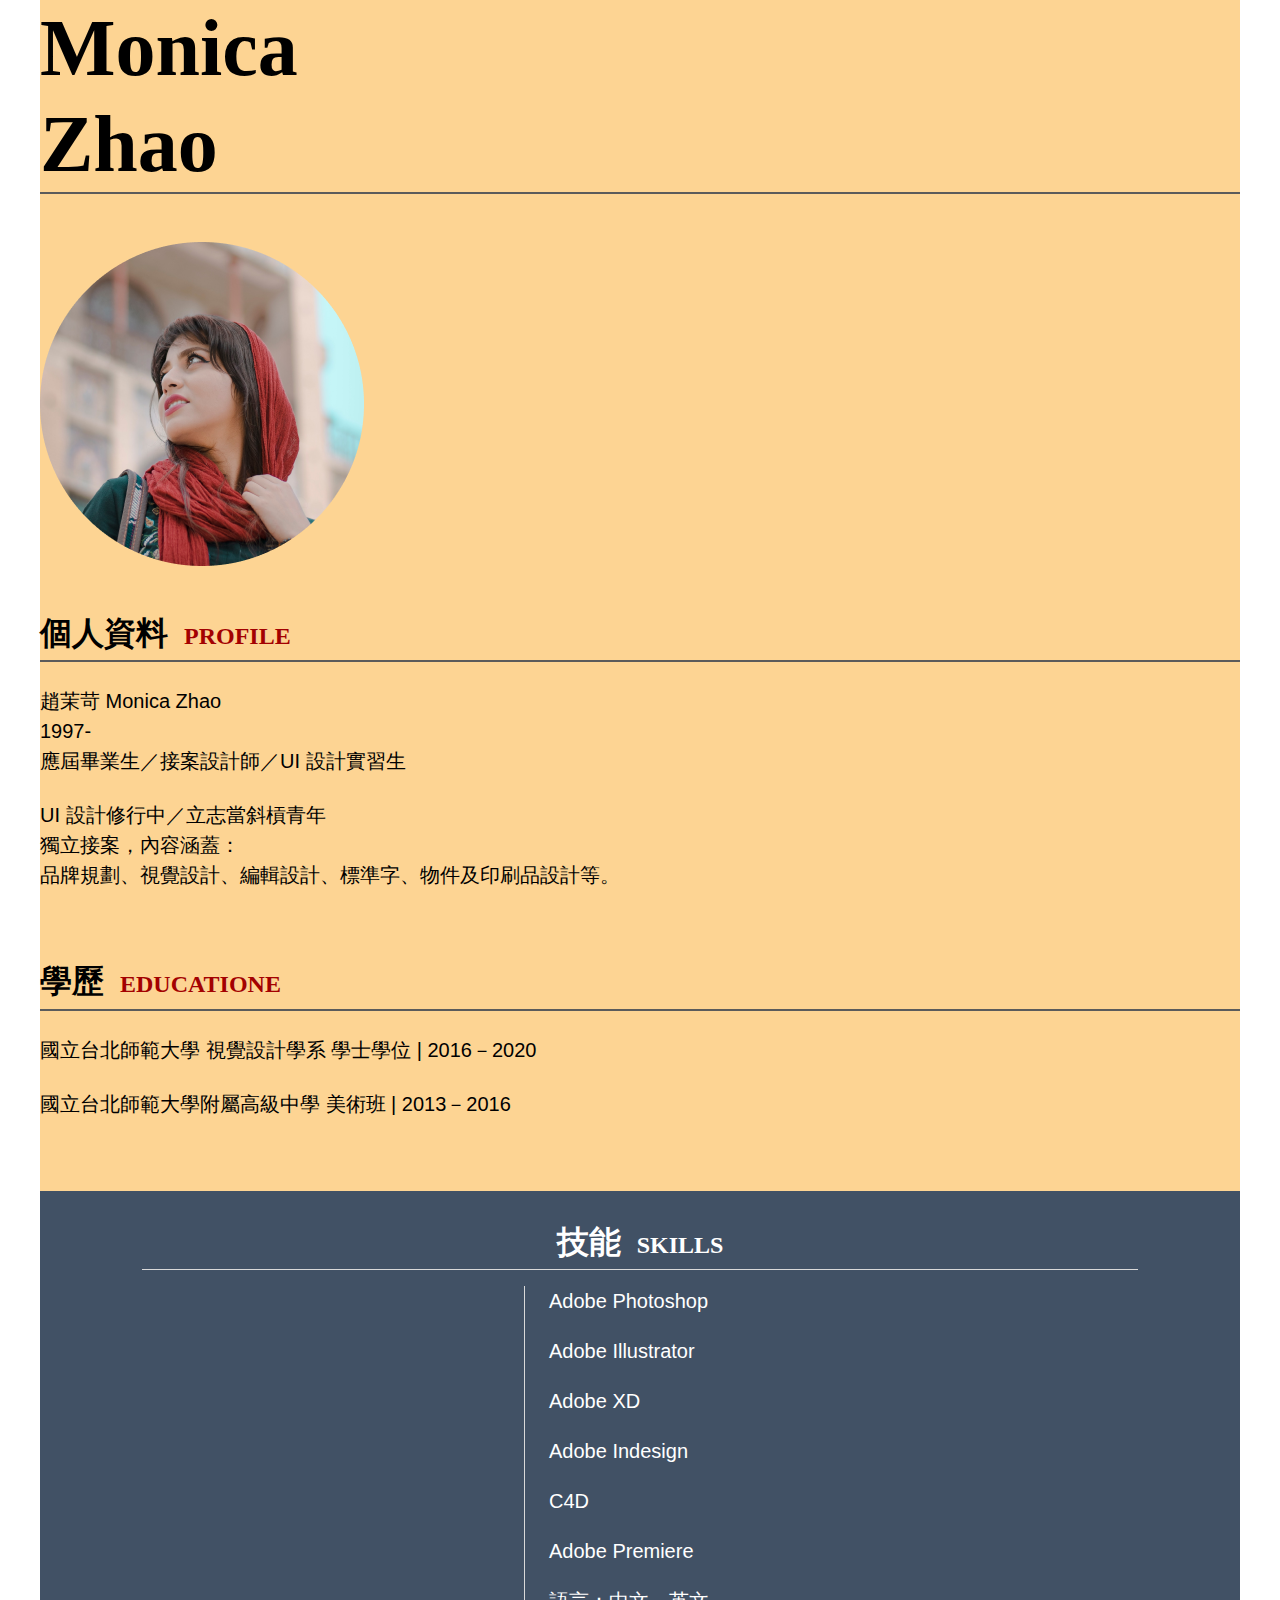
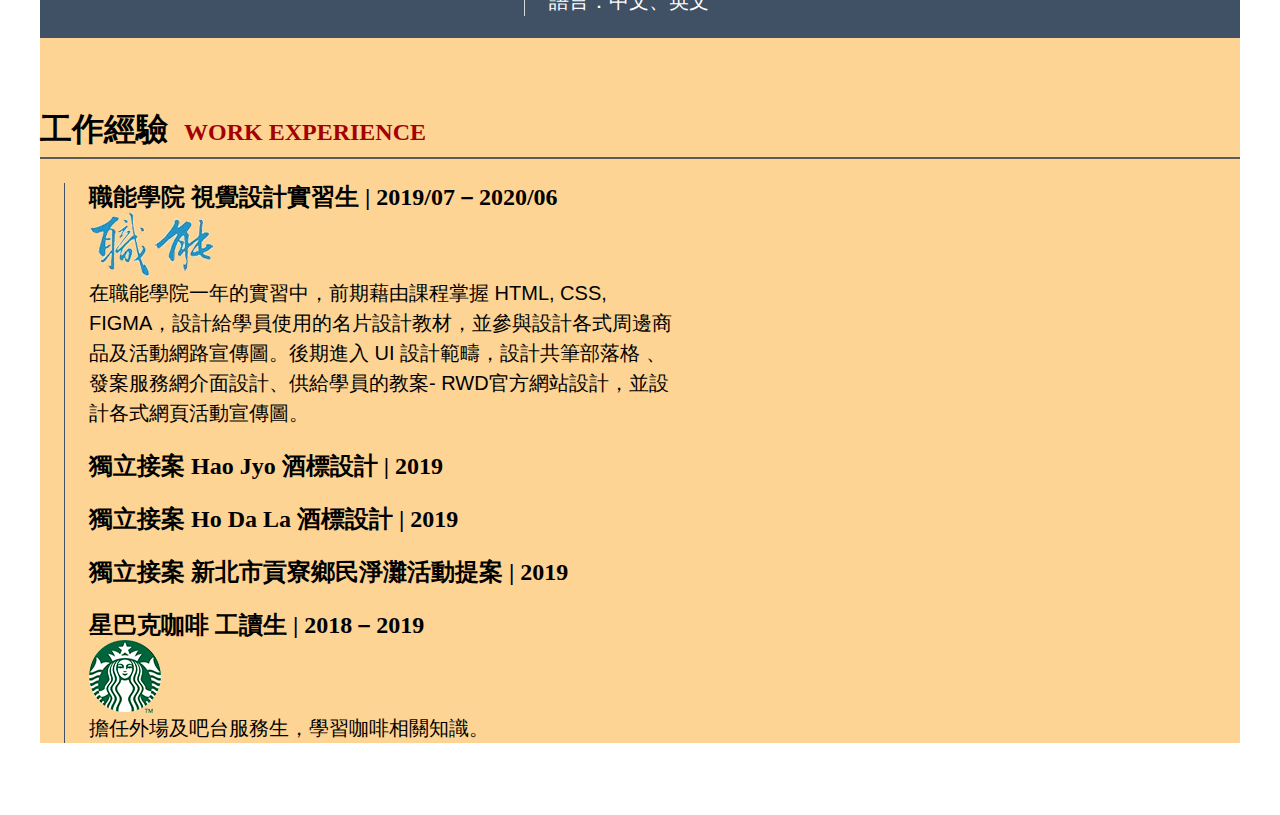
<file: index.html>
<!DOCTYPE html>
<html lang="en">
<head>
    <meta charset="UTF-8">
    <meta name="viewport" content="width=device-width, initial-scale=1.0">
    <title>Resume</title>
    <link rel="stylesheet" href="./CSS/all.css">
    <style>
        
    </style>
</head>
<body>
    <div class="container">
        <header class="mb-6"><h1 class="title">Monica<br> Zhao</h1>
        </header>
        <div class="photo mb-6"><img class="block" src="./img/unsplash_ibRYzVEof_Y.png" alt="大頭照"></div>

    <div class="profile">
        <h2 class="pb-1 mb-3">個人資料<span>PROFILE</span></h2>
        <ul class="mb-9">
            <li class="mb-3">趙茉苛 Monica Zhao<br> 
                1997-<br>
                應屆畢業生／接案設計師／UI 設計實習生</li>
            <li class="mb-3">UI 設計修行中／立志當斜槓青年<br>
                獨立接案，內容涵蓋：<br>品牌規劃、視覺設計、編輯設計、標準字、物件及印刷品設計等。</li>
        </ul>

    </div>    
    <div class="education">
        <h2 class="pb-1 mb-3">學歷<span>EDUCATIONE</span></h2>
        <ul class="mb-9">
            <li class="mb-3">國立台北師範大學 視覺設計學系 學士學位 | 2016－2020</li>
            <li class="mb-3">國立台北師範大學附屬高級中學 美術班 | 2013－2016</li>
        </ul>
    </div>
    <div class="darkBlue mb-9">
        <div class="skill">
            <h2 class="pb-1 mb-2">技能<span>SKILLS</span></h2>
            <ul class="pl-3">
                <li>Adobe Photoshop</li>
                <li>Adobe Illustrator</li>
                <li>Adobe XD</li>
                <li>Adobe Indesign</li>
                <li>C4D</li>
                <li>Adobe Premiere</li>
                <li>語言：中文、英文</li>
            </ul>
        </div>
    </div>
    <div class="workEx">
        <h2 class="pb-1 mb-3">工作經驗<span>WORK EXPERIENCE</span></h2>
        <ul class="mb-9 pl-3">
            <li class="mb-3">
               <h3>職能學院 視覺設計實習生 | 2019/07－2020/06</h3> 
               <img class="block" src="./img/67px職能 1.png" alt="職能LOGO">
               <p>在職能學院一年的實習中，前期藉由課程掌握 HTML, CSS, FIGMA，設計給學員使用的名片設計教材，並參與設計各式周邊商品及活動網路宣傳圖。後期進入 UI 設計範疇，設計共筆部落格 、發案服務網介面設計、供給學員的教案- RWD官方網站設計，並設計各式網頁活動宣傳圖。</p>
            </li>
            <li class="mb-3">
                <h3>獨立接案 Hao Jyo 酒標設計 | 2019</h3>
            </li>
            <li class="mb-3">
                <h3>獨立接案 Ho Da La 酒標設計 | 2019</h3>
            </li>
            <li class="mb-3">
                <h3>獨立接案 新北市貢寮鄉民淨灘活動提案 | 2019</h3>
            </li>
            <li class="mb-3">
                <h3>星巴克咖啡 工讀生 | 2018－2019</h3>
                <img class="block" src="./img/72px-Starbucks_Coffee.svg 1.png" alt="starbucks LOGO">
                <p>擔任外場及吧台服務生，學習咖啡相關知識。</p>
            </li>
        </ul>
    </div>
    </div>    
    
    
    
</body>
</html>
</file>
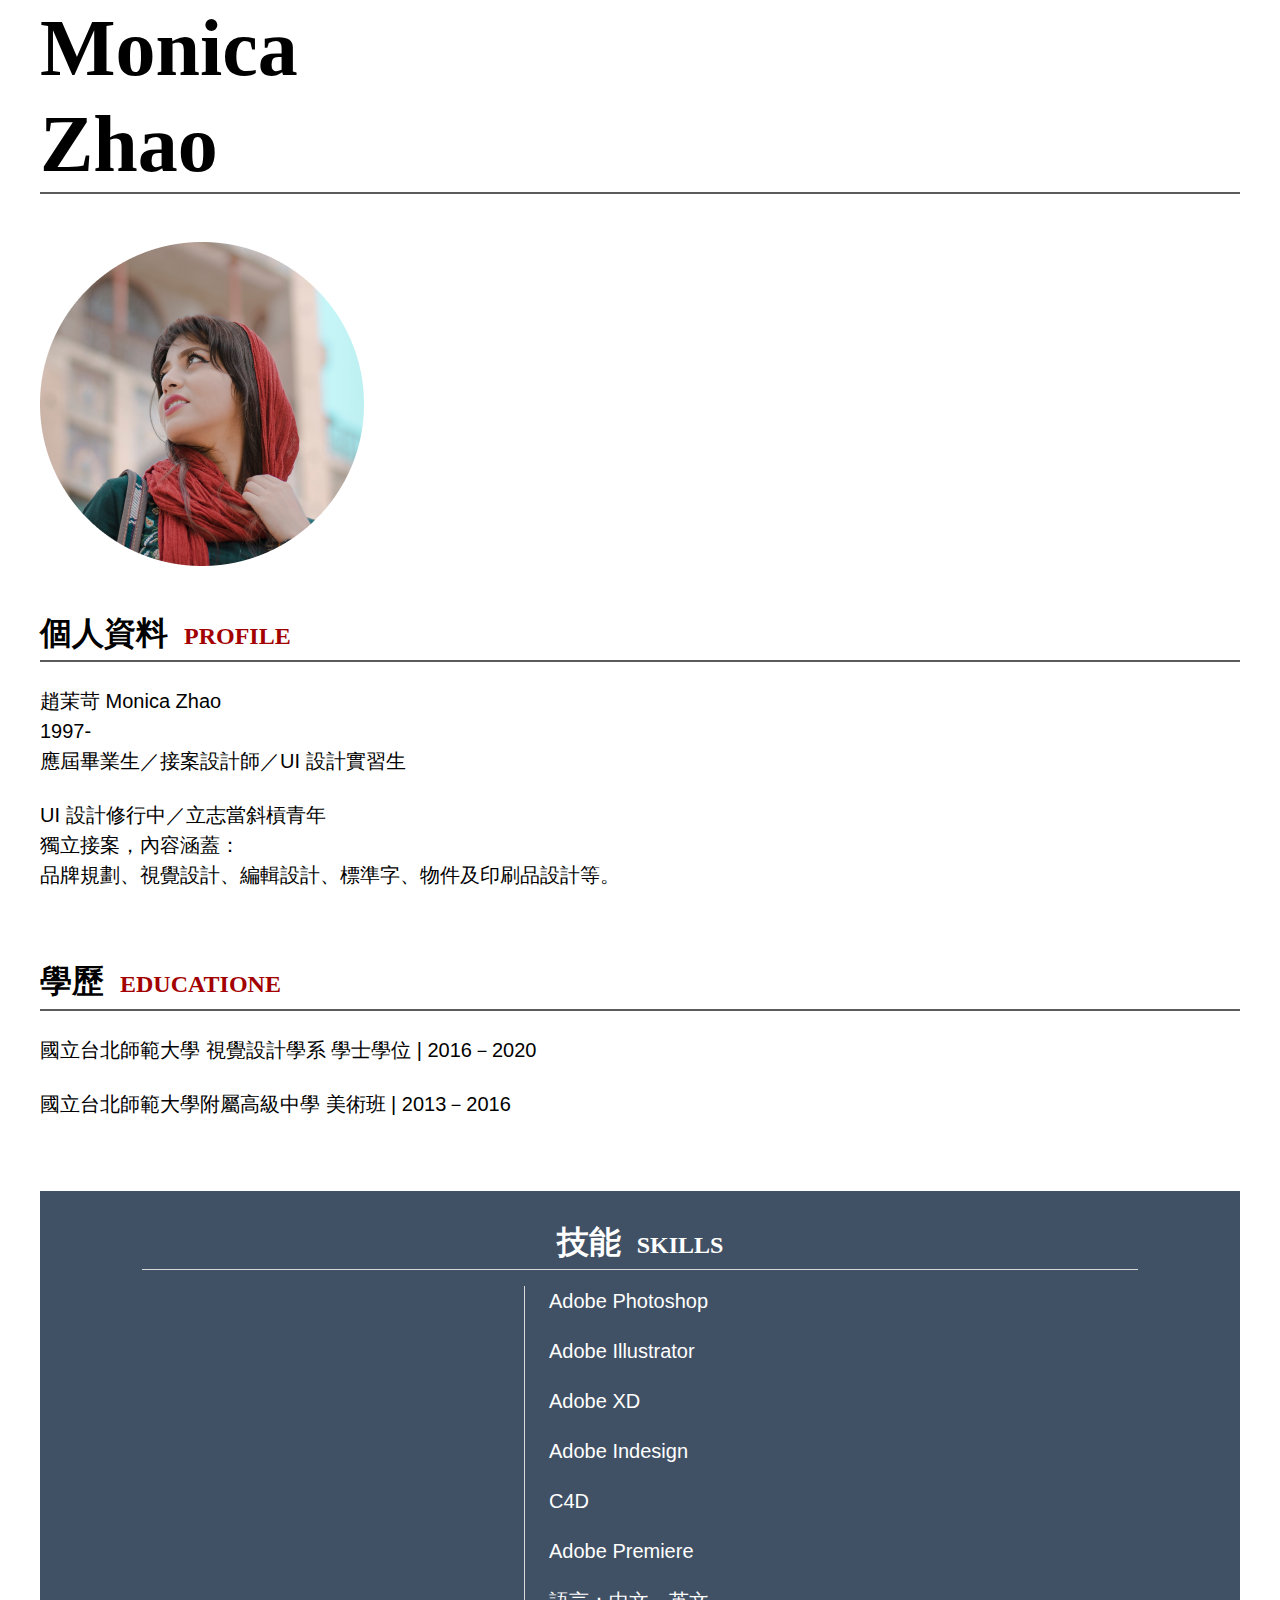
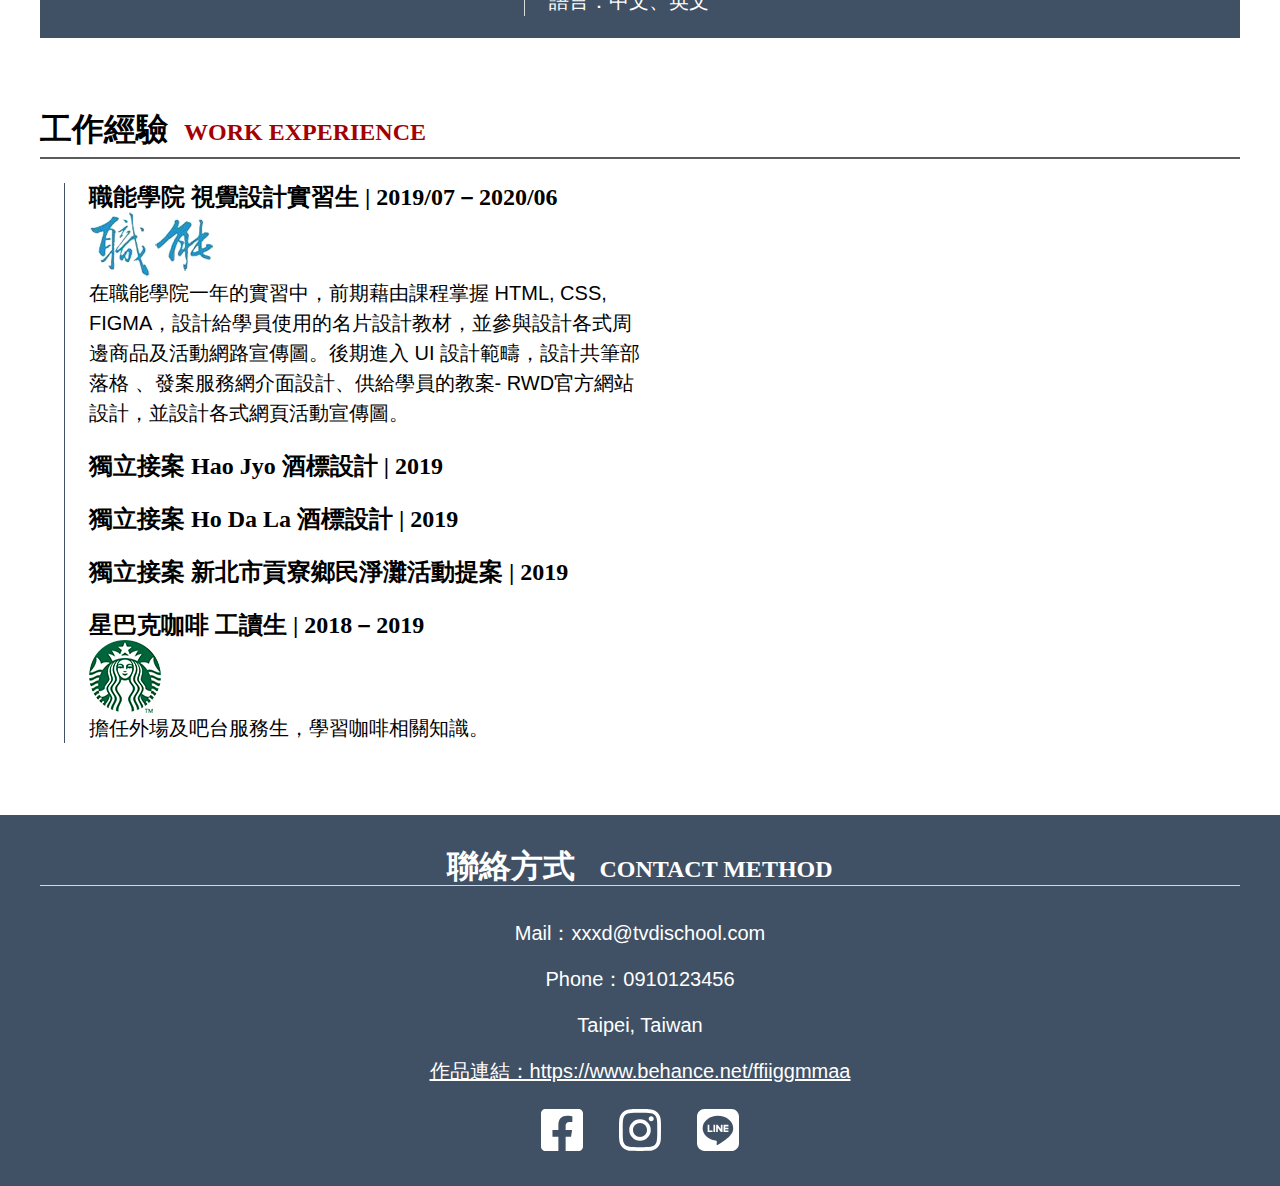
<file: dev/index.html>
<!DOCTYPE html>
<html lang="en">
<head>
    <meta charset="UTF-8">
    <meta name="viewport" content="width=device-width, initial-scale=1.0">
    <title>Resume</title>
    <link rel="stylesheet" href="./CSS/all.css">
    <style>
        
    </style>
</head>
<body>
    <div class="container">
        <header class="mb-6"><h1 class="title">Monica<br> Zhao</h1>
        </header>
        <div class="photo mb-6"><img class="block" src="./img/unsplash_ibRYzVEof_Y.png" alt="大頭照"></div>

    <div class="profile">
        <h2 class="pb-1 mb-3">個人資料<span>PROFILE</span></h2>
        <ul class="mb-9">
            <li class="mb-3">趙茉苛 Monica Zhao<br> 
                1997-<br>
                應屆畢業生／接案設計師／UI 設計實習生</li>
            <li class="mb-3">UI 設計修行中／立志當斜槓青年<br>
                獨立接案，內容涵蓋：<br>品牌規劃、視覺設計、編輯設計、標準字、物件及印刷品設計等。</li>
        </ul>

    </div>    
    <div class="education">
        <h2 class="pb-1 mb-3">學歷<span>EDUCATIONE</span></h2>
        <ul class="mb-9">
            <li class="mb-3">國立台北師範大學 視覺設計學系 學士學位 | 2016－2020</li>
            <li class="mb-3">國立台北師範大學附屬高級中學 美術班 | 2013－2016</li>
        </ul>
    </div>
    <div class="darkBlue mb-9">
        <div class="skill">
            <h2 class="pb-1 mb-2">技能<span>SKILLS</span></h2>
            <ul class="pl-3">
                <li>Adobe Photoshop</li>
                <li>Adobe Illustrator</li>
                <li>Adobe XD</li>
                <li>Adobe Indesign</li>
                <li>C4D</li>
                <li>Adobe Premiere</li>
                <li>語言：中文、英文</li>
            </ul>
        </div>
    </div>
    <div class="workEx">
        <h2 class="pb-1 mb-3">工作經驗<span>WORK EXPERIENCE</span></h2>
        <ul class="mb-9 pl-3">
            <li class="mb-3">
               <h3>職能學院 視覺設計實習生 | 2019/07－2020/06</h3> 
               <img class="block" src="./img/67px職能 1.png" alt="職能LOGO">
               <p>在職能學院一年的實習中，前期藉由課程掌握 HTML, CSS, FIGMA，設計給學員使用的名片設計教材，並參與設計各式周邊商品及活動網路宣傳圖。後期進入 UI 設計範疇，設計共筆部落格 、發案服務網介面設計、供給學員的教案- RWD官方網站設計，並設計各式網頁活動宣傳圖。</p>
            </li>
            <li class="mb-3">
                <h3>獨立接案 Hao Jyo 酒標設計 | 2019</h3>
            </li>
            <li class="mb-3">
                <h3>獨立接案 Ho Da La 酒標設計 | 2019</h3>
            </li>
            <li class="mb-3">
                <h3>獨立接案 新北市貢寮鄉民淨灘活動提案 | 2019</h3>
            </li>
            <li class="mb-3">
                <h3>星巴克咖啡 工讀生 | 2018－2019</h3>
                <img class="block" src="./img/72px-Starbucks_Coffee.svg 1.png" alt="starbucks LOGO">
                <p>擔任外場及吧台服務生，學習咖啡相關知識。</p>
            </li>
        </ul>
    </div>
    </div>
<footer class="darkBlue pb-4 ">
        <div class="container">
            <h2 class="contact mb-4">聯絡方式 <span>CONTACT METHOD</span></h2>
            <ul>
                <li class="mb-2">Mail：xxxd@tvdischool.com</li>
                <li class="mb-2">Phone：0910123456</li>
                <li class="mb-2">Taipei, Taiwan</li>
                <li><a href="#">作品連結：https://www.behance.net/ffiiggmmaa</a></li>
                <li><a href="#"><img src="./img/facebook-square.svg" alt="fb_logo"></a>
                    <a href="#"><img src="./img/instagram.svg" alt="insta_logo"></a>
                    <a href="#"><img src="./img/line.svg" alt="line_logo"></a></li>
            </ul>
        </div>
</footer>    
</body>
</html>
</file>
<file: CSS/all.css>
/* http://meyerweb.com/eric/tools/css/reset/ 
   v2.0 | 20110126
   License: none (public domain)
*/

html, body, div, span, applet, object, iframe,
h1, h2, h3, h4, h5, h6, p, blockquote, pre,
a, abbr, acronym, address, big, cite, code,
del, dfn, em, img, ins, kbd, q, s, samp,
small, strike, strong, sub, sup, tt, var,
b, u, i, center,
dl, dt, dd, ol, ul, li,
fieldset, form, label, legend,
table, caption, tbody, tfoot, thead, tr, th, td,
article, aside, canvas, details, embed, 
figure, figcaption, footer, header, hgroup, 
menu, nav, output, ruby, section, summary,
time, mark, audio, video {
	margin: 0;
	padding: 0;
	border: 0;
	font-size: 100%;
	font: inherit;
	vertical-align: baseline;
}
/* HTML5 display-role reset for older browsers */
article, aside, details, figcaption, figure, 
footer, header, hgroup, menu, nav, section {
	display: block;
}
body {
	line-height: 1;
}
ol, ul {
	list-style: none;
}
blockquote, q {
	quotes: none;
}
blockquote:before, blockquote:after,
q:before, q:after {
	content: '';
	content: none;
}
table {
	border-collapse: collapse;
	border-spacing: 0;
} 
body {
    font-family: -apple-system, BlinkMacSystemFont, “Segoe UI”, ”Microsoft JhengHei”, Roboto , “Helvetica Neue”, Arial, sans-serif; 
    box-sizing: border-box;
    color: #000;
    /* font-family: Microsoft JhengHei; */
    font-size: 20px;
    font-weight: 400;
    line-height: 1.5;
}
h1, h2, h3 {
    line-height: 1.2; 
}
h1{
    font-family: Roboto;
    font-size: 80px;
    font-weight: 900;
}
h2{
    font-family: Microsoft JhengHei;
    font-size: 32px;
    font-weight: 700;
    border-bottom: 2px solid #5B5B5B;
}
h3{
    font-family: Microsoft JhengHei;
    font-size: 24px;
    font-weight: 700;
}
.container{
    width: 1200px;
    background-color: #fdd493;
    margin: 0 auto;
} 
/* header */
header{
    border-bottom: 2px solid #5B5B5B;
}
/* Profile */
h2>span{
    color: #A30101;
    font-family: Roboto;
    font-size: 24px;
    font-weight: 700;
    line-height: 32px; /* 133.333% */
    margin-left: 16px;
    /* vertical- align: middle; */
}
/* skill */
.darkBlue {
    background-color: #415165;
    text-align: center;
    padding-top: 32px;
    padding-bottom: 2px;
}
.darkBlue *{
    color:#fff;
}
.skill{
    width: 996px;
    margin: 0 auto;
}
.skill h2{
    border-bottom: 1px solid #D9D9D9;
}
.skill ul{
    width: 230px;
    margin: 0 auto 0 382px ;
    text-align: left;
    border-left: 1px solid #D9D9D9;
}
.skill li{
    margin-bottom: 20px;
}
/* workEx */
.workEx ul{
    width: 587px;
    border-left: 1px solid #415165;
    margin-left: 24px;
}

/* 通用工具  */
/* 去除image-inline特性的 空隙 */
.block{
    display: block;
}
/* 間距類以8px作倍數 */
.pb-1{
    padding-bottom: 8px;
}
.pl-3{
    padding-left: 24px;
}
.mb-1{
    margin-bottom: 8px;
}
.mb-2{
    margin-bottom: 16px;
}
.mb-3{
    margin-bottom: 24px;
}
.mb-6{
    margin-bottom: 48px;
}
.mb-9{
    margin-bottom: 72px;
}
</file>
<file: dev/CSS/all.css>
/* http://meyerweb.com/eric/tools/css/reset/ 
   v2.0 | 20110126
   License: none (public domain)
*/

html, body, div, span, applet, object, iframe,
h1, h2, h3, h4, h5, h6, p, blockquote, pre,
a, abbr, acronym, address, big, cite, code,
del, dfn, em, img, ins, kbd, q, s, samp,
small, strike, strong, sub, sup, tt, var,
b, u, i, center,
dl, dt, dd, ol, ul, li,
fieldset, form, label, legend,
table, caption, tbody, tfoot, thead, tr, th, td,
article, aside, canvas, details, embed, 
figure, figcaption, footer, header, hgroup, 
menu, nav, output, ruby, section, summary,
time, mark, audio, video {
	margin: 0;
	padding: 0;
	border: 0;
	font-size: 100%;
	font: inherit;
	vertical-align: baseline;
}
/* HTML5 display-role reset for older browsers */
article, aside, details, figcaption, figure, 
footer, header, hgroup, menu, nav, section {
	display: block;
}
body {
	line-height: 1;
}
ol, ul {
	list-style: none;
}
blockquote, q {
	quotes: none;
}
blockquote:before, blockquote:after,
q:before, q:after {
	content: '';
	content: none;
}
table {
	border-collapse: collapse;
	border-spacing: 0;
} 
*,
*::before,
*::after{
    box-sizing: border-box;
}
img{
    /* display: block; */
    vertical-align: middle;
}
body {
    font-family: -apple-system, BlinkMacSystemFont, “Segoe UI”, ”Microsoft JhengHei”, Roboto , “Helvetica Neue”, Arial, sans-serif; 
    box-sizing: border-box;
    color: #000;
    /* font-family: Microsoft JhengHei; */
    font-size: 20px;
    font-weight: 400;
    line-height: 1.5;
}
h1, h2, h3 {
    line-height: 1.2; 
}
h1{
    font-family: Roboto;
    font-size: 80px;
    font-weight: 900;
}
h2{
    font-family: Microsoft JhengHei;
    font-size: 32px;
    font-weight: 700;
    border-bottom: 2px solid #5B5B5B;
}
h2>span{
    line-height: 38px;
}
h3{
    font-family: Microsoft JhengHei;
    font-size: 24px;
    font-weight: 700;
}
.container{
    width: 1200px;
    /* background-color: #fdd493; */
    margin: 0 auto;
} 
/* header */
header{
    border-bottom: 2px solid #5B5B5B;
}
/* Profile */
h2>span{
    color: #A30101;
    font-family: Roboto;
    font-size: 24px;
    font-weight: 700;
    line-height: 32px; /* 133.333% */
    margin-left: 16px;
    /* vertical- align: middle; */
}
/* skill */
.darkBlue {
    background-color: #415165;
    text-align: center;
    padding-top: 32px;
    padding-bottom: 2px;
}
.darkBlue *{
    color:#fff;
}
.skill{
    width: 996px;
    margin: 0 auto;
}
.skill h2{
    border-bottom: 1px solid #D9D9D9;
}
.skill ul{
    width: 230px;
    margin: 0 auto 0 382px ;
    text-align: left;
    border-left: 1px solid #D9D9D9;
}
.skill li{
    margin-bottom: 20px;
}
/* workEx */
.workEx ul{
    width: 587px;
    border-left: 1px solid #415165;
    margin-left: 24px;
}
/*footer_contactMothod */
.contact{
    border-bottom: 1px solid #D9D9D9;
}
.darkBlue img{
    margin: 0px 12px;
}
.darkBlue li:nth-child(4){
    margin-bottom: 20px;
}
/* 通用工具  */
.hr{
    height: 2px;
    background-color: #8d8d8d;
}
/* 去除image-inline特性的 空隙 */
.block{
    display: block;
}
/* 間距類以8px作倍數 */
.pb-1{
    padding-bottom: 8px;
}
.pb-4{
    padding-bottom: 32px;
}
.pl-3{
    padding-left: 24px;
}
.mb-1{
    margin-bottom: 8px;
}
.mb-2{
    margin-bottom: 16px;
}
.mb-3{
    margin-bottom: 24px;
}
.mb-4{
    margin-bottom: 32px;
}
.mb-6{
    margin-bottom: 48px;
}
.mb-9{
    margin-bottom: 72px;
}
</file>
